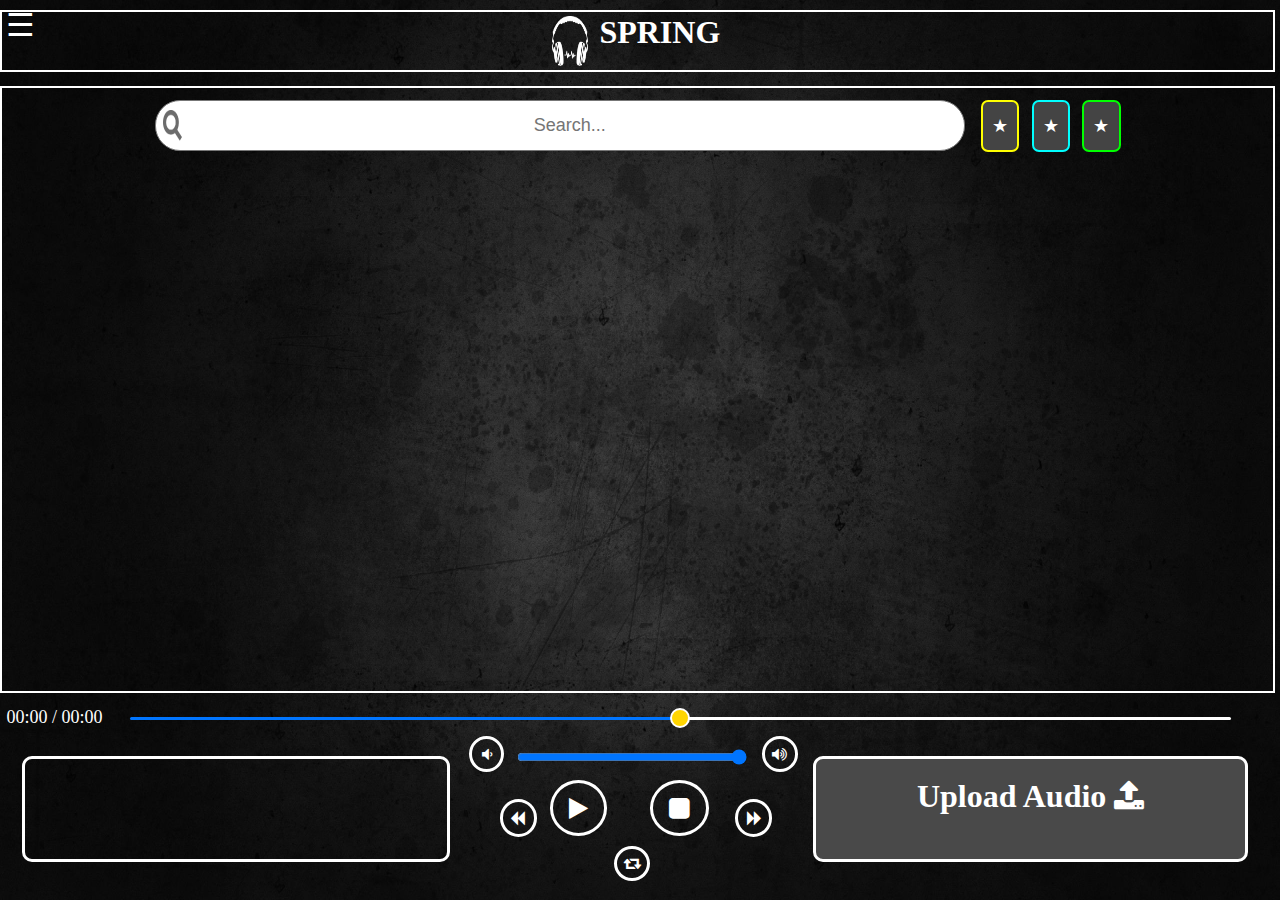
<file: index.html>
<!DOCTYPE html>
<html lang="en">
<head>
    <meta charset="UTF-8">
    <meta http-equiv="X-UA-Compatible" content="IE=edge">
    <meta name="viewport" content="width=device-width, initial-scale=1.0">
    <title>Spring</title>
    <link rel="stylesheet" type="text/css" href="index.css">
    <link rel="stylesheet" href="https://cdnjs.cloudflare.com/ajax/libs/font-awesome/4.7.0/css/font-awesome.min.css">
    <link href="https://fonts.googleapis.com/icon?family=Material+Icons" rel="stylesheet">
    <link rel="preconnect" href="https://fonts.googleapis.com">
    <link rel="preconnect" href="https://fonts.gstatic.com" crossorigin>
    <link href="https://fonts.googleapis.com/css2?family=Fuzzy+Bubbles&display=swap" rel="stylesheet">
    <link rel="icon" href="./images/logo.png">
</head>

<body>

<div id="myNav" class="overlay">
  <a href="javascript:void(0)" class="closebtn" onclick="closeNav()">&times;</a>
  <div class="overlay-content">
    <a href="./playlist/playlist.html">Playlists</a>
    <a href="./keyboard/index.html">Keyboard Shortcuts</a>
  </div>
</div>

<div id="all_info" class="all_info">
    <div id="my_logo"></div>
    <div id="my_brand">SPRING</div>
</div>

<span id="menu" onclick="openNav()">&#9776;</span>

<div id="all_songs_are_here" class="all_songs_are_here">
        <div id="search_here" class="search_here">
            <input type="text" id="search" class="search" placeholder="Search..." onkeyup="search()">

            <button id="good" class="good song_type" title="Good" onclick="filter_good(this)">★</button>

            <button id="excellent" class="excellent song_type" title="Excellent" onclick="filter_excellent(this)">★</button>

            <button id="favourites" class="favourites song_type" title="Favourites" onclick="filter_fav(this)">★</button>
        </div>

        <div id="all_songs" class="all_songs"></div>
    </div>



    <label id="file">
    <input type="file" id="input" onchange="done_ok(this)" accept="audio/*"/>
    <b>Upload Audio</b> <label class="fa fa-upload"></label>
    </label>

    <div id="name"><marquee id="name_done"></marquee></div>
    <audio id="here" onpause="audio_paused()" onplay="audio_played()" onended="audio_ended()"></audio>

    <button id="play_pause" class="button imp fa fa-play" onclick="play_pause(this)" value="▶️" style="font-size:xx-large;"></button>

    <button id="stop" class="button imp fa fa-square" onclick="stop()" style="font-size:xx-large;"></button>

    <button id="forward" class="button imp-forward fa fa-forward" onclick="forward()"></button>

    <button id="backward" class="button imp-backward fa fa-backward" onclick="backward()"></button>

    <button id="loop" class="button1 fa fa-retweet" onclick="loop(this)"></button>

    <button id="volume_plus" class="button imp-volume-plus fa fa-volume-up" onclick="volume_plus()"></button>

    <button id="volume_minus" class="button imp-volume-minus fa fa-volume-down" onclick="volume_minus()"></button>
    
    <div id="timer">1:35 / 3:45</div>

    <input type="range" id="duration" class="slider"  min="0" max="100" onchange="duration(this)" step="0.1" name="rangeInput" oninput="input_in_duration(this)" onmouseup="input_done_in_duration(this)">

    <input type="range" id="volume-control" class="volume-control" min="0" max="1" step="0.05" value="1" onchange="volume_change(this)">

    <script type="text/javascript" src="data.js"></script>
    <script src="index.js"></script>
</body>
</html>
</file>
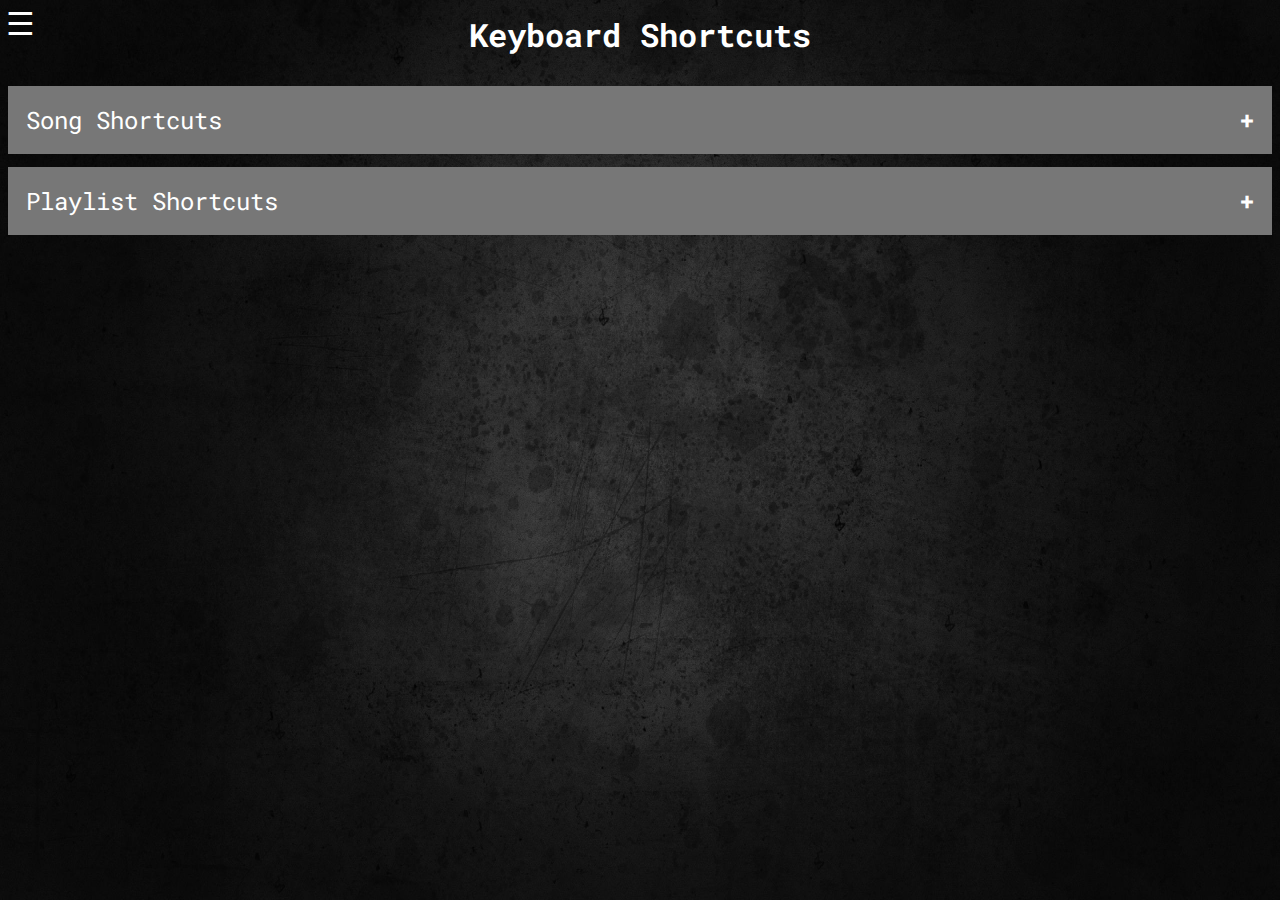
<file: keyboard/index.html>
<!DOCTYPE html>
<html lang="en">
<head>
  <meta charset="UTF-8">
  <meta name="viewport" content="width=device-width, initial-scale=1.0">
  <title>Spring - Keyboard Shortcuts</title>
  <link rel="icon" href="../images/logo.png">
  <link rel="preconnect" href="https://fonts.googleapis.com">
  <link rel="preconnect" href="https://fonts.gstatic.com" crossorigin>
  <link href="https://fonts.googleapis.com/css2?family=Roboto+Mono&display=swap" rel="stylesheet">
  <link href="https://fonts.googleapis.com/css2?family=Fuzzy+Bubbles&display=swap" rel="stylesheet">
  <link rel="stylesheet" href="index.css">
</head>
<body>

  <div id="myNav" class="overlay">
  <a href="javascript:void(0)" class="closebtn" onclick="closeNav()">&times;</a>
    <div class="overlay-content">
      <a href="../index.html">Home</a>
      <a href="../playlist/playlist.html">Playlists</a>
    </div>
  </div>
  <span id="menu" onclick="openNav()">&#9776;</span>

  <div id="heading">Keyboard Shortcuts</div><br>

  <button class="collapsible">Song Shortcuts</button>

  <div class="content">
    <table id="songs">
      <tr>
        <th colspan="2">Songs</th>
      </tr>
      <tr>
        <td><pre><code>Space</code></pre></td>
        <td>Play/Pause</td>
      </tr>
      <tr>
        <td><pre><code>S</code></pre></td>
        <td>Stop</td>
      </tr>
      <tr>
        <td><pre><code>&#8594;</code></pre></td>
        <td>Fast Forward 5 seconds</td>
      </tr>
      <tr>
        <td><pre><code>&#8592;</code></pre></td>
        <td>Fast Backward 5 seconds</td>
      </tr>
      <tr>
        <td><pre><code>&#8593;</code></pre> or <pre><code>+</code></pre></td>
        <td>Volume Up</td>
      </tr>
      <tr>
        <td><pre><code>&#8595;</code></pre> or <pre><code>-</code></pre></td>
        <td>Volume Down</td>
      </tr>
      <tr>
        <td><pre><code>L</code></pre></td>
        <td>Loop Song</td>
      </tr>
      <tr>
        <td><pre><code>M</code></pre></td>
        <td>Mute Song / 0% Volume</td>
      </tr>
      <tr>
        <td><pre><code>U</code></pre></td>
        <td>Full Volume</td>
      </tr>
      <tr>
        <td><pre><code>Ctrl</code></pre> + <pre><code>Shift</code></pre></td>
        <td>10% Volume</td>
      </tr>
      <tr>
        <td><pre><code>Shift</code></pre> + <pre><code>Ctrl</code></pre></td>
        <td>100% Volume</td>
      </tr>
    </table>
  </div>


  <button class="collapsible">Playlist Shortcuts</button>

  <div class="content">
    <table id="songs">
      <tr>
        <th colspan="2">Playlists</th>
      </tr>
      <tr>
        <td><pre><code>Space</code></pre></td>
        <td>Play/Pause</td>
      </tr>
      <tr>
        <td><pre><code>Shift</code></pre> + <pre><code>S</code></pre></td>
        <td>Stop</td>
      </tr>
      <tr>
        <td><pre><code>Ctrl</code></pre> + <pre><code>&#8594;</code></pre></td>
        <td>Next Track</td>
      </tr>
      <tr>
        <td><pre><code>Ctrl</code></pre> + <pre><code>&#8592;</code></pre></td>
        <td>Previous Track</td>
      </tr>
      <tr>
        <td><pre><code>&#8594;</code></pre></td>
        <td>Fast Forward 5 seconds</td>
      </tr>
      <tr>
        <td><pre><code>&#8592;</code></pre></td>
        <td>Fast Backward 5 seconds</td>
      </tr>
      <tr>
        <td><pre><code>&#8593;</code></pre> or <pre><code>+</code></pre></td>
        <td>Volume Up</td>
      </tr>
      <tr>
        <td><pre><code>&#8595;</code></pre> or <pre><code>-</code></pre></td>
        <td>Volume Down</td>
      </tr>
      <tr>
        <td><pre><code>L</code></pre></td>
        <td>Loop Playlist / Loop Song</td>
      </tr>
      <tr>
        <td><pre><code>S</code></pre></td>
        <td>Shuffle Tracks</td>
      </tr>
      <tr>
        <td><pre><code>M</code></pre></td>
        <td>Mute Song / 0% Volume</td>
      </tr>
      <tr>
        <td><pre><code>U</code></pre></td>
        <td>Full Volume</td>
      </tr>
      <tr>
        <td><pre><code>Ctrl</code></pre> + <pre><code>Shift</code></pre></td>
        <td>10% Volume</td>
      </tr>
      <tr>
        <td><pre><code>Shift</code></pre> + <pre><code>Ctrl</code></pre></td>
        <td>100% Volume</td>
      </tr>
    </table>
  </div>


  <script src="index.js"></script>
</body>
</html>
</file>
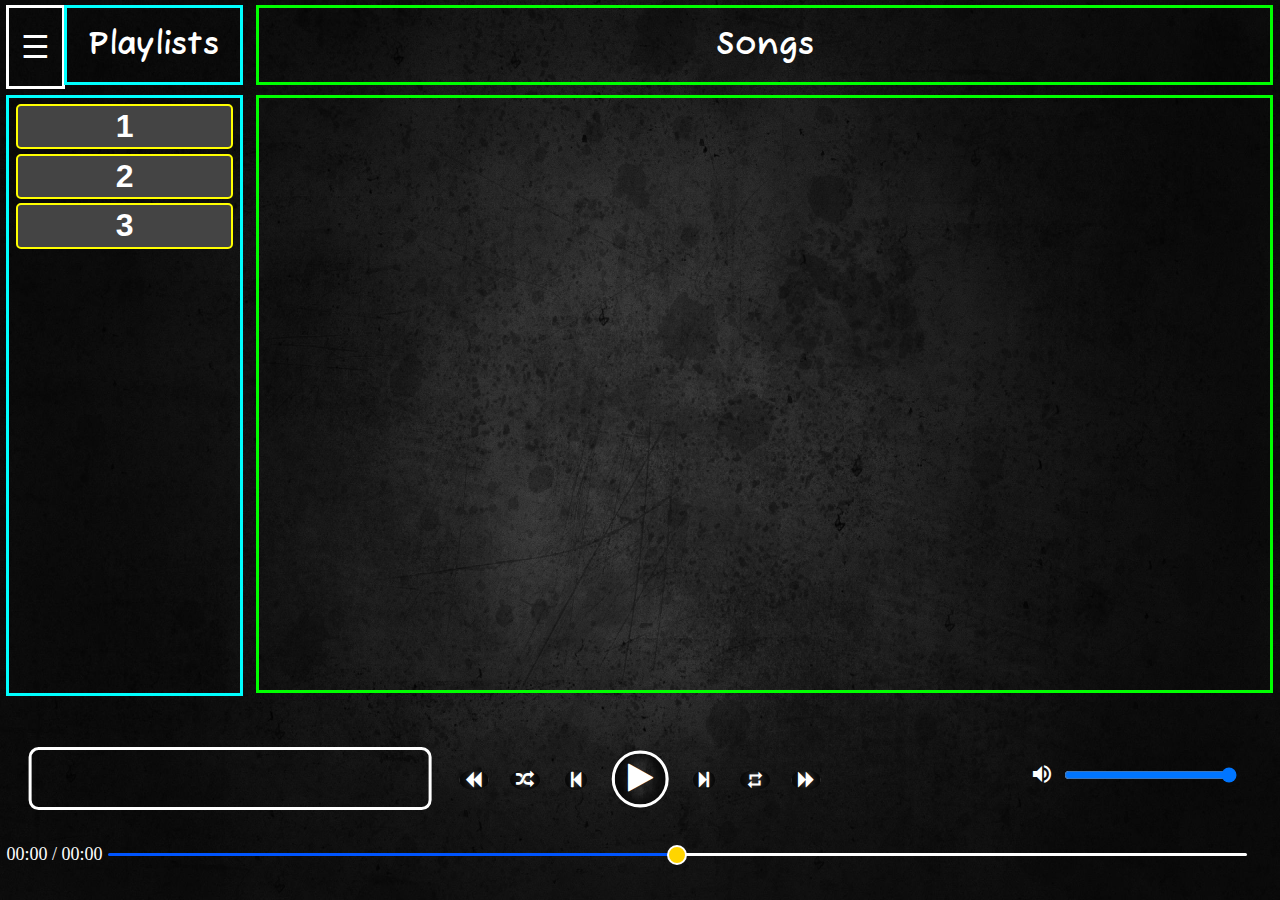
<file: playlist/playlist.html>
<!DOCTYPE html>
<html lang="en">

<head>
	<meta charset="UTF-8">
	<meta name="viewport" content="width=device-width, initial-scale=1.0">
	<link rel="stylesheet" href="https://cdnjs.cloudflare.com/ajax/libs/font-awesome/4.7.0/css/font-awesome.min.css">
  <link href="https://fonts.googleapis.com/icon?family=Material+Icons" rel="stylesheet">
  <link rel="preconnect" href="https://fonts.googleapis.com">
  <link rel="preconnect" href="https://fonts.gstatic.com" crossorigin>
  <link href="https://fonts.googleapis.com/css2?family=Fuzzy+Bubbles&display=swap" rel="stylesheet">
  <link rel="stylesheet" href="playlist.css">
	<title>Spring - Playlists</title>
	<link rel="icon" href="../images/logo.png">
</head>

<body>

  <div id="myNav" class="overlay">
  <a href="javascript:void(0)" class="closebtn" onclick="closeNav()">&times;</a>
    <div class="overlay-content">
      <a href="../index.html">Home</a>
      <a href="../keyboard/index.html">Keyboard Shortcuts</a>
    </div>
  </div>
  <span id="menu" onclick="openNav()">&#9776;</span>

  <div id="playlists_text">Playlists</div>
  <div id="list_text">Songs</div>
  <div id="playlists"></div>
	<div id="list"></div>

  <div id="name"><marquee id="name_done"></marquee></div>

  <button id="play_pause" class="button fa fa-play" onclick="play_pause(this)" value="▶️"></button>

  <button id="next" class="button1 fa fa-step-forward" onclick = "next(this)"></button>
  <button id="previous" class="button1 fa fa-step-backward" onclick = "previous(this)"></button>
  <button id="shuffle" class="button1 fa fa-random" onclick = "shuffle(this)"></button>
  <button id="loop" class="button1 material-icons" onclick="loop(this)">repeat</button>
  <button id="forward" class="button1 fa fa-forward" onclick="forward(this)"></button>
  <button id="backward" class="button1 fa fa-backward" onclick="backward(this)"></button>

  <div id="volume_info">
    <button id="volume" class="button_vol" onclick="volume(this)"><i class="material-icons">&#xe050;</i></button>
    
    <input type="range" id="volume-control" class="volume-control" min="0" max="1" step="0.05" value="1" onchange="volume_change(this)" oninput="change_volume_button(this)">
  </div>

  <div id="timer">1:35 / 3:45</div>

  <input type="range" id="duration" class="slider"  min="0" max="100" onchange="duration(this)" step="0.1" name="rangeInput" oninput="input_in_duration(this)" onmouseup="input_done_in_duration(this)">

	<audio id="here" onpause="audio_paused(this)" onplay="audio_played(this)" onended="audio_ended(this)"></audio>



  <script type="text/javascript" src="../data.js"></script>
  <script type="text/javascript" src="../playlist_name.js"></script>
  <script src="playlist.js"></script>
</body>

</html>
</file>
<file: index.css>
* {
  -webkit-touch-callout: none;
  -webkit-user-select: none;
  -khtml-user-select: none;
  -moz-user-select: none;
  -ms-user-select: none;
  user-select: none;
}

html, body {
  max-width: 81%;
  overflow-y: hidden;
  overflow-x: hidden;
}

body{
  background-image: url(./images/bg.jpg);
  background-repeat: no-repeat;
  background-size: 100% 100%;
  background-attachment: fixed;
  overflow: hidden;
}


::-webkit-scrollbar {
    width: 5px;
    height: 7px;
  }

::-webkit-scrollbar-thumb {
    background:#505050; 
    border-radius: 10px;
}

::-webkit-scrollbar-thumb:hover {
    background: #434343;
}

#menu{
  font-size: xx-large;
  top: 0.7%;
  left: 0.5%;
  cursor: pointer;
  color: #ffffff;
  position: absolute;
}

.overlay {
  height: 100%;
  width: 0;
  position: fixed;
  z-index: 10000;
  top: 0;
  left: 0;
  background-color: rgba(0,0,0, 0.9);
  overflow-x: hidden;
  transition: 0.5s;
}

.overlay-content {
  font-family: 'Fuzzy Bubbles', cursive;
  font-weight: bold;
  position: relative;
  top: 50%;
  left: 50%;
  transform: translate(-50%, -50%);
  text-align: center;
}

.overlay a {
  padding: 10px;
  text-decoration: none;
  font-size: 36px;
  color: #919191;
  display: block;
  transition: 0.3s;
}

.overlay a:hover, .overlay a:focus {
  color: #f1f1f1;
}

.overlay .closebtn {
  position: absolute;
  top: 20px;
  right: 45px;
  font-size: 60px;
  font-weight: bold;
}

@media screen and (max-height: 450px) {
  .overlay a {font-size: 20px}
  .overlay .closebtn {
  font-size: 40px;
  top: 15px;
  right: 35px;
  }
}

.button{
    background-image: url(./images/bg.jpg);
    background-repeat: no-repeat;
    background-size: 100% 100%;
    background-attachment: fixed;
    border: 3px solid #ffffff;
    color: #ffffff;
    border-radius: 50%;
    cursor: pointer;
    position: absolute;
    outline: none;
}

.button1{
    background-image: url(./images/bg.jpg);
    background-repeat: no-repeat;
    background-size: 100% 100%;
    background-attachment: fixed;
    border: 3px solid #ffffff;
    color: #ffffff;
    border-radius: 50%;
    padding: 0.5%;
    cursor: pointer;
    position: absolute;
    outline: none;
}

.imp{
    padding-left: 1.25%;
    padding-right: 1.25%;
    padding-top: 1%;
    padding-bottom: 1%;
}

.imp-forward{
    padding-left: 0.75%;
    padding-right: 0.5%;
    padding-top: 0.6%;
    padding-bottom: 0.6%;
}

.imp-backward{
    padding-right: 0.75%;
    padding-left: 0.5%;
    padding-top: 0.6%;
    padding-bottom: 0.6%;
}

.imp-volume-plus{
    padding-right: 0.6%;
    padding-left: 0.6%;
    padding-top: 0.55%;
    padding-bottom: 0.55%;
}

.imp-volume-minus{
    padding-right: 0.75%;
    padding-left: 0.75%;
    padding-top: 0.55%;
    padding-bottom: 0.55%;
}


#play_pause{
    left: 43%;
    top: 86.7%;
}

#stop{
    left: 50.8%;
    top: 86.7%;
}

#volume_plus{
    left: 59.5%;
    /*top: 90.3%;*/
    top: 81.8%;
}

#volume_minus{
    left: 36.65%;
    /*top: 90.5%;*/
    top: 81.8%;
}

#forward{
    left: 57.4%;
    top: 88.8%;
}

#backward{
    left: 39.1%;
    top: 88.8%;
}

#loop{
    left: 48%;
    top: 94%;
}

#volume-control{
  position: absolute;
  width: 18%;
  left: 40.2%;
  top: 83%;
  outline: none;
  border: none;
  cursor: pointer;
}

#duration::-webkit-slider-thumb {
  -webkit-appearance: none;
  width: 20px;
  height: 20px;
  border-radius: 50px;
  background-color: hsl(50, 100%, 50%);
  overflow: visible;
  cursor: pointer;
  border: 2px solid #ffffff;
}

#duration{
  -webkit-appearance: none;
  background: linear-gradient(to right, #0075ff 0%, #0075ff 50%, #fff 50%, #fff 100%);
  position: absolute;
  left: 8%;
  top: 79.4%;
  width: 90%;
  height: 3px;
  cursor: pointer;
  border-radius: 4px;
  outline: none;
}

#timer{
  position: absolute;
  left: 0.5%;
  top: 78.5%;
  color: #ffffff;
  font-size: large;
}

#file{
    background-color: #494949;
    color: #ffffff;
    position: absolute;
    right: 2.5%;
    top: 84%;
    height: 9%;
    width: 33.5%;
    padding: 1.5% 0% 0% 0%;
    font-size: xx-large;
    outline: none;
    border: 3px solid #ffffff;
    border-radius: 10px;
    text-align: center;
    cursor: pointer;
    transition: background-color 0.5s;
}

#file:hover{
  background-color: #696969;
}

#input{
    display: none;
}

#name{
    position: absolute;
    border: 3px solid #ffffff;
    color: #ffffff;
    font-size: xx-large;
    text-align: center;
    width: 31%;
    height: 9%;
    top: 84%;
    left: 1.7%;
    /*
    white-space: nowrap;
    overflow: hidden;
    text-overflow: ellipsis;
    */
    padding: 1.5% 1% 0% 1%;
    border-radius: 10px;
}

#all_songs_are_here{
    position: absolute;
    bottom: 23%;
    left: 0%;
    width: 99.3%;
    height: 67%;
    border: 2px solid #ffffff;
}

#search_here{
    position: absolute;
    left: 0%;
    top: 2%;
    width: 100%;
    height: 9%;
}

#search{
    position: absolute;
    width: 60%;
    height: 90%;
    left: 12%;
    outline: none;
    background-color: #ffffff;
    background-image: url('./images/search_icon.png');
    background-size: 2.4% 65%;
    background-position: 1% 52%;
    background-repeat: no-repeat;
    text-align: center;
    font-size: large;
    border: 0.5px solid #777777;
    border-radius: 25px;
    padding: 0% 1% 0% 2.6%;
}

#search:focus{
    border: 1px solid #00ff00;
}

.song_type{
  position: absolute;
  height: 95%;
  width: 3%;
  color: #ffffff;
  font-size: large;
  cursor: pointer;
  border-radius: 7px;
  background-color: #444444;
  transition: background-color 0.3s;
  outline: none;
}

.song_type:hover{
  background-color: #666666;
}

#favourites{
  left: 85%;
  border: 2px solid #00ff00;
}

#excellent{
  left: 81%;
  border: 2px solid #00ffff;
}

#good{
  left: 77%;
  border: 2px solid #ffff00;
}

#all_songs{
    position: absolute;
    top: 12.5%;
    left: -0.2%;
    width: 100%;
    height: 80.5%;
    padding: 1%;
    overflow: auto;
}

.song{
    width: 24%;
    height: 20%;
    background-color: #444444;
    display: inline-block;
    margin-left: 0.5%;
    margin-bottom: 0.5%;
    border-radius: 10px;
    outline: none;
    cursor: pointer;
    color: #ffffff;
    font-size: xx-large;
    white-space: nowrap;
    overflow: hidden;
    text-overflow: ellipsis;
    transition: background-color 0.3s;
}

.song:hover{
    background-color: #666666;
}

#all_info{
    position: absolute;
    bottom: 92%;
    left: 0%;
    width: 99.3%;
    height: 6.5%;
    border: 2px solid #ffffff;
}

#my_logo{
    position: absolute;
    height: 100%;
    width: 3.3%;
    left: 43%;
    top: 0%;
    background-image: url(./images/logo.png);
    background-repeat: no-repeat;
    background-size: 85% 85%;
    background-position: center;
}

#my_brand{
    position: absolute;
    height: 100%;
    left: 47%;
    top: 5%;
    font-size: xx-large;
    text-align: center;
    color: #ffffff;
    font-weight: bold;
}

#file .fa{
    cursor: pointer;
}


@media (max-width: 1299px){
  #duration{
    left: 10%;
    width: 86%;
  }
}

@media (max-width: 999px){
  #duration{
    left: 11%;
  }
}

@media (max-width: 899px){
  #menu{
    font-size: xx-large;
    top: 0.4%;
    left: 0.5%;
  }

  #duration{
    left: 13.5%;
    width: 85%;
  }

  #forward{
      display: none;
  }

  #backward{
      display: none;
  }

  #my_logo{
    left: 40%;
  }

  #my_brand{
    left: 45%;
  }

  #play_pause{
    left: 41%;
    top: 86.7%;
  }

  #stop{
    left: 52.8%;
    top: 86.7%;
  }

  #loop{
    left: 48%;
    top: 92%;
  }

  .button1{
    padding: 0.7%;
  }

  #file{
    width: 32.5%;
    font-size: x-large;
  }

  .song{
    font-size: x-large;
  }

  .song_type{
    width: 3.5%;
  }
}

@media (max-width: 749px){
  #duration{
    left: 15%;
    width: 83%;
  }

  #my_logo{
    height: 85%;
    width: 4%;
    top: 7%;
    left: 40%;
  }

  #my_brand{
    font-size: x-large;
    top: 15%;
    left: 45%;
  }
}

@media (max-width: 699px){
  #menu{
    font-size: x-large;
    top: 0.6%;
    left: 0.7%;
  }

  #loop{
    left: 47.6%;
    top: 91%;
  }

  #file{
    width: 30%;
    height: 8%;
    top: 84.5%;
  }

  .song{
    font-size: large;
  }

  .song_type{
    width: 4.5%;
  }

  #favourites{
    margin-left: 2%;
  }

  #excellent{
    margin-left: 1%;
  }

  #search{
    padding: 0% 1% 0% 4.6%;
    background-size: 3.7% 60%;
    background-position: 1.7% 52%;
    left: 10%;
  }
}

@media (max-width: 649px){
  #duration{
    left: 17%;
    width: 80%;
  }

  #timer{
    left: 2%;
    top: 78.6%;
    font-size: medium;
  }

  #duration::-webkit-slider-thumb {
    width: 17px;
    height: 17px;
  }

  #volume-control {
    width: 17%;
    left: 41.2%;
    top: 82.5%;
  }
}

@media (max-width: 599px){
  #file{
    font-size: large;
    height: 6.5%;
    padding: 2.5% 0% 0% 0%;
  }

  .song_type{
    width: 5.5%;
  }

  #good{
    left: 75%;
  }

  #excellent{
    margin-left: 2%;
    left: 79%;
  }

  #favourites{
    margin-left: 2%;
    left: 83;
  }

  #search{
    left: 7%;
  }

  #duration {
    left: 20%;
    width: 75%;
  }
}

@media (max-width: 549px){
  #loop{
    left: 48.2%;
    top: 92%;
  }

  #my_logo {
    height: 75%;
    width: 5.3%;
    top: 13%;
    left: 38%;
  }
}

@media (max-width: 499px){
  .song {
    font-size: medium;
  }
}

@media (max-width: 449px){
  .song {
    margin-bottom: 2%;
    margin-left: 1.25%;
    width: 48%;
    font-size: large;
  }

  #file {
    font-size: medium;
    height: 5.5%;
    padding: 2.5% 0% 0% 0%;
    top: 85.5%;
  }

  #name{
    font-size: x-large;
    height: 7%;
    top: 85.5%;
  }

  #duration {
    left: 22.5%;
    width: 70%;
  }

  #volume-control::-webkit-slider-thumb {
    -webkit-appearance: none;
    width: 13px;
    height: 13px;
    overflow: visible;
  }

  #volume-control{
    height: 3px;
    top: 83%;
  }

  #search {
    padding: 0% 2% 0% 6.6%;
    background-size: 4.7% 50%;
    background-position: 2.7% 52%;
    left: 3%;
  }

  .song_type{
    font-size: small;
    width: 6%;
  }

  #good{
    left: 73%;
  }

  #excellent{
    margin-left: 3%;
    left: 77%;
  }

  #favourites{
    margin-left: 4%;
    left: 83%;
  }
}


@media (max-width: 399px){
  #timer {
    left: 2%;
    top: 78.4%;
    font-size: small;
  }

  #duration {
    left: 23%;
    width: 72%;
    top: 79%;
  }

  #duration::-webkit-slider-thumb {
    width: 14px;
    height: 14px;
  }

  #name {
    font-size: large;
    height: 5.5%;
    top: 85.9%;
    padding: 2.5% 1% 0% 1%;
  }

  #file {
    font-size: small;
    height: 4.5%;
    padding: 2.5% 0% 0% 0%;
    top: 86.5%;
  }
  
  #my_logo {
    height: 75%;
    width: 6.7%;
    top: 13%;
    left: 37%;
  }

  #play_pause{
    left: 38.5%;
  }

  #stop{
    left: 53.8%;
  }

  #loop {
    left: 47.4%;
    top: 91%;
  }

  .imp {
    padding-left: 1.75%;
    padding-right: 1.75%;
    padding-top: 1.5%;
    padding-bottom: 1.5%;
  }

  .imp-volume-minus {
    padding-right: 1.25%;
    padding-left: 1.25%;
  }

  #volume_minus{
    left: 35.5%;
  }
}

@media (max-width: 349px){
  .song {
    font-size: small;
    height: 15%;
  }

  #search_here{
    height: 7%;
    top: 2.5;
  }

  .song_type {
    font-size: x-small;
    width: 7%;
  }

  #excellent{
    margin-left: 4%;
  }

  #favourites{
    margin-left: 6%;
  }

  #my_logo {
    height: 70%;
    width: 8%;
    top: 16%;
    left: 35%;
  }

  #volume-control::-webkit-slider-thumb {
    width: 10px;
    height: 10px;
  }

  #file{
    padding: 1.5% 0% 0% 0%;
  }

  #duration{
    left: 25%;
  }

  #my_brand{
    font-size: large;
    top: 20%;
  }
}


@media (max-width: 299px){
  #duration{
    left: 27%;
    width: 70%;
  }

  .song_type{
    width: 8%;
  }

  #excellent{
    margin-left: 5%;
  }

  #favourites {
    margin-left: 8%;
  }

  #search{
    font-size: medium;
  }
}
</file>
<file: keyboard/index.css>
* {
  -webkit-touch-callout: none;
  -webkit-user-select: none;
  -khtml-user-select: none;
  -moz-user-select: none;
  -ms-user-select: none;
  user-select: none;
}

body{
  background-image: url(../images/bg.jpg);
  background-repeat: no-repeat;
  background-size: 100% 100%;
  background-attachment: fixed;
}


::-webkit-scrollbar {
    width: 10px;
    height: 7px;
  }

::-webkit-scrollbar-thumb {
    background:#505050; 
    border-radius: 10px;
}

::-webkit-scrollbar-thumb:hover {
    background: #434343;
}

#menu{
  display: flex;
  justify-content: center;
  align-items: center;
  text-align: center;
  font-size: xx-large;
  top: 0.5%;
  left: 0.5%;
  cursor: pointer;
  color: #ffffff;
  position: absolute;
  z-index: 10;
}

.overlay {
  height: 100%;
  width: 0;
  position: fixed;
  z-index: 10000;
  top: 0;
  left: 0;
  background-color: rgba(0,0,0, 0.9);
  overflow-x: hidden;
  transition: 0.5s;
}

.overlay-content {
  font-family: 'Fuzzy Bubbles', cursive;
  font-weight: bold;
  position: relative;
  top: 50%;
  left: 50%;
  transform: translate(-50%, -50%);
  text-align: center;
}

.overlay a {
  padding: 10px;
  text-decoration: none;
  font-size: 36px;
  color: #919191;
  display: block;
  transition: 0.3s;
}

.overlay a:hover, .overlay a:focus {
  color: #f1f1f1;
}

.overlay .closebtn {
  position: absolute;
  top: 20px;
  right: 45px;
  font-size: 60px;
  font-weight: bold;
}

@media screen and (max-height: 450px) {
  .overlay a {font-size: 20px}
  .overlay .closebtn {
  font-size: 40px;
  top: 15px;
  right: 35px;
  }
}

#heading{
  position: relative;
  width: 100%;
  color: #ffffff;
  font-size: xx-large;
  text-align: center;
  font-family: 'Roboto Mono', monospace;
  font-weight: bold;
  margin-top: 1%;
}

.collapsible {
  background-color: #777;
  color: white;
  cursor: pointer;
  padding: 18px;
  width: 100%;
  border: none;
  text-align: left;
  outline: none;
  font-size: x-large;
  font-family: 'Roboto Mono', monospace;
  margin-top: 1%;
  transition: 0.5s background-color;
}

.active, .collapsible:hover {
  background-color: #555;
}

.collapsible:after {
  content: '\002B';
  color: white;
  font-weight: bold;
  float: right;
  margin-left: 5px;
}

.active:after {
  content: "\2212";
}

.content {
  padding: 0 18px;
  max-height: 0;
  overflow: hidden;
  transition: max-height 0.2s ease-out;
  background-color: #333333;
}


pre {
    background: #f4f4f4;
    border: 1px solid #dddddd;
    /*color: #666666;*/
    color: #cc0000;
    font-family: monospace;
    font-size: large;
    overflow: auto;
    border-radius: 7px;
    padding: 1% 4% 1% 4%;
    display: inline;
}

table{
  border: 3px solid #00ff00;
  border-radius: 10px;
  position: relative;
  left: 25%;
  margin-top: 2%;
  margin-bottom: 2%;
  width: 50%;
}

th{
  border: 3px solid #00ffff;
  color: #ffffff;
  font-size: xx-large;
  border-radius: 10px;
  text-align: center;
  padding: 1% 0.5% 1% 0.5%;
  font-family: 'Roboto Mono', monospace;
}

td:nth-child(even){
  border: 2px solid #ffff00;
  color: #ffffff;
  font-size: large;
  border-radius: 10px;
  text-align: center;
  padding: 1.25% 2% 1.25% 2%;
  font-family: 'Roboto Mono', monospace;
}

td:nth-child(odd){
  border: 2px solid #ff8800;
  color: #ffffff;
  font-size: medium;
  border-radius: 10px;
  text-align: center;
  padding: 1.25% 2% 1.25% 2%;
  font-family: 'Roboto Mono', monospace;
}


@media screen and (max-width: 999px){
  table{
    left: 15%;
    width: 70%;
  }
}

@media screen and (max-width: 799px){
  pre{
    font-size: medium;
  }
}

@media screen and (max-width: 499px){
  td:nth-child(even) {
    font-size: medium;
  }

  th{
    font-size: x-large;
  }

  table {
    left: 5%;
    width: 90%;
  }
}
</file>
<file: playlist/playlist.css>
* {
  -webkit-touch-callout: none;
  -webkit-user-select: none;
  -khtml-user-select: none;
  -moz-user-select: none;
  -ms-user-select: none;
  user-select: none;
}

html, body {
  max-width: 81%;
  overflow-y: hidden;
  overflow-x: hidden;
}

body{
  background-image: url(../images/bg.jpg);
  background-repeat: no-repeat;
  background-size: 100% 100%;
  background-attachment: fixed;
  overflow: hidden;
}


::-webkit-scrollbar {
    width: 5px;
    height: 7px;
  }

::-webkit-scrollbar-thumb {
    background:#505050; 
    border-radius: 10px;
}

::-webkit-scrollbar-thumb:hover {
    background: #434343;
}

#list{
  position: absolute;
  left: 20%;
  top: 10.5%;
  width: 77%;
  height: 63%;
  border: 3px solid #00ff00;
  color: #ffffff;
  padding-left: 1%;
  padding-right: 1%;
  padding-top: 1%;
  padding-bottom: 1%;
  overflow: auto;
}

.tracks{
  position: relative;
  width: 100%;
  font-size: xx-large;
  background-color: #444444;
  border: 2px solid #ffffff;
  border-radius: 5px;
  color: #ffffff;
  outline: none;
  margin-bottom: 0.75%;
  padding-left: 1%;
  padding-right: 1%;
  padding-top: 1%;
  padding-bottom: 1%;
  font-weight: bold;
  white-space: nowrap;
  overflow: hidden;
  text-overflow: ellipsis;
  transition: background-color 0.3s;
  cursor: pointer;
}

.tracks:hover{
    background-color: #666666;
}

.button{
  background-image: url(../images/bg.jpg);
  background-repeat: no-repeat;
  background-size: 100% 100%;
  background-attachment: fixed;
  border: 3px solid #ffffff;
  color: #ffffff;
  border-radius: 50%;
  cursor: pointer;
  position: absolute;
  outline: none;
  padding-left: 1%;
  padding-right: 1%;
  padding-top: 0.75%;
  padding-bottom: 0.75%;
  font-size: xx-large;
}

#play_pause{
  left: 50%;
  top: 86.5%;
  transform: translate(-50%, -50%);
}

.button1{
  background-image: url(../images/bg.jpg);
  background-repeat: no-repeat;
  background-size: 100% 100%;
  background-attachment: fixed;
  border: none;
  color: #ffffff;
  border-radius: 50%;
  cursor: pointer;
  position: absolute;
  outline: none;
  font-size: large;
  top: 86.7%;
  transform: translate(-50%, -50%);
}

#next{
  left: 55%;
}

#previous{
  left: 45%;
}

#shuffle{
  left: 41%;
}

#loop{
  left: 59%;
  font-weight: 900;
}

#forward{
  left: 63%;
}

#backward{
  left: 37%;
}

#volume{
  background-image: url(../images/bg.jpg);
  background-repeat: no-repeat;
  background-size: 100% 100%;
  background-attachment: fixed;
  border: none;
  color: #ffffff;
  border-radius: 50%;
  cursor: pointer;
  outline: none;
  font-size: large;
  position: absolute;
  left: 0%;
  top: 0%;
}

#volume_info{
  background-image: url(../images/bg.jpg);
    background-repeat: no-repeat;
    background-size: 100% 100%;
    background-attachment: fixed;
    border: none;
    color: #ffffff;
    outline: none;
    position: absolute;
    top: 84.5%;
    left: 80%;
    width: 15%;
    height: 5%;
}

#volume-control{
  position: absolute;
  left: 20%;
  top: 10%;
  border: none;
  outline: none;
  width: 90%;
}

#name{
    position: absolute;
    border: 3px solid #ffffff;
    color: #ffffff;
    font-size: x-large;
    text-align: center;
    width: 29%;
    height: 5%;
    top: 86.5%;
    left: 18%;
    padding: 0.5% 1% 0.5% 1%;
    border-radius: 10px;
    transform: translate(-50%, -50%);
}

#name_done{
  position: relative;
  top: 50%;
  left: 50%;
  transform: translate(-50%, -50%);
}

#timer{
  position: absolute;
  left: 0.5%;
  top: 93.75%;
  color: #ffffff;
  font-size: large;
}

#duration::-webkit-slider-thumb {
  -webkit-appearance: none;
  width: 20px;
  height: 20px;
  border-radius: 50px;
  background-color: hsl(50, 100%, 50%);
  overflow: visible;
  cursor: pointer;
  border: 2px solid #ffffff;
}

#duration{
  -webkit-appearance: none;
  background: linear-gradient(to right, #0075ff 0%, #0075ff 50%, #fff 50%, #fff 100%);
  position: absolute;
  left: 8.25%;
  top: 94.6%;
  width: 89%;
  height: 3px;
  cursor: pointer;
  border-radius: 4px;
  outline: none;
}

#playlists{
  position: absolute;
  left: 0.5%;
  top: 10.5%;
  width: 17%;
  height: 64%;
  border: 3px solid #00ffff;
  color: #ffffff;
  padding-left: 0.5%;
  padding-right: 0.5%;
  padding-top: 0.5%;
  padding-bottom: 1%;
  overflow: auto;
}

.playlist_name{
  position: relative;
  width: 100%;
  font-size: xx-large;
  background-color: #444444;
  border: 2px solid #ffff00;
  border-radius: 5px;
  color: #ffffff;
  outline: none;
  margin-bottom: 2%;
  padding-left: 1%;
  padding-right: 1%;
  padding-top: 1%;
  padding-bottom: 1%;
  font-weight: bold;
  white-space: nowrap;
  overflow: hidden;
  text-overflow: ellipsis;
  transition: background-color 0.3s;
  cursor: pointer;
}

.playlist_name:hover{
    background-color: #666666;
}

#playlists_text{
  display: flex;
  justify-content: center;
  align-items: center;
  text-align: center;
  position: absolute;
  left: 5%;
  top: 0.5%;
  width: 11.5%;
  height: 5.4%;
  border: 3px solid #00ffff;
  color: #ffffff;
  font-size: xx-large;
  padding-left: 1%;
  padding-right: 1%;
  padding-top: 1%;
  padding-bottom: 1%;
  font-weight: bold;
  font-family: 'Fuzzy Bubbles', cursive;
}

#list_text{
  display: flex;
  justify-content: center;
  align-items: center;
  text-align: center;
  position: absolute;
  left: 20%;
  top: 0.5%;
  border: 3px solid #00ff00;
  color: #ffffff;
  font-size: xx-large;
  width: 77%;
  height: 5.4%;
  padding-left: 1%;
  padding-right: 1%;
  padding-top: 1%;
  padding-bottom: 1%;
  font-weight: bold;
  font-family: 'Fuzzy Bubbles', cursive;
}

#menu{
  display: flex;
  justify-content: center;
  align-items: center;
  text-align: center;
  font-size: xx-large;
  top: 0.5%;
  left: 0.5%;
  width: 2.1%;
  height: 7.3%;
  padding-left: 1%;
  padding-right: 1%;
  padding-top: 0.5%;
  padding-bottom: 0.5%;
  cursor: pointer;
  color: #ffffff;
  position: absolute;
  border: 3px solid #ffffff;
}

.overlay {
  height: 100%;
  width: 0;
  position: fixed;
  z-index: 10000;
  top: 0;
  left: 0;
  background-color: rgba(0,0,0, 0.9);
  overflow-x: hidden;
  transition: 0.5s;
}

.overlay-content {
  font-family: 'Fuzzy Bubbles', cursive;
  font-weight: bold;
  position: relative;
  top: 50%;
  left: 50%;
  transform: translate(-50%, -50%);
  text-align: center;
}

.overlay a {
  padding: 10px;
  text-decoration: none;
  font-size: 36px;
  color: #919191;
  display: block;
  transition: 0.3s;
}

.overlay a:hover, .overlay a:focus {
  color: #f1f1f1;
}

.overlay .closebtn {
  position: absolute;
  top: 20px;
  right: 45px;
  font-size: 60px;
  font-weight: bold;
}

@media screen and (max-height: 450px) {
  .overlay a {font-size: 20px}
  .overlay .closebtn {
  font-size: 40px;
  top: 15px;
  right: 35px;
  }
}


@media screen and (max-width: 999px){
  #menu{
    font-size: x-large;
    height: 6.8%;
  }

  #playlists_text{
    font-size: x-large;
    left: 6%;
    width: 10.5%;
  }

  .playlist_name{
    font-size: x-large;
  }

  #duration{
    left: 12%;
    width: 86%;
  }
}


@media screen and (max-width: 799px){
  .tracks{
    font-size: x-large;
  }

  #menu{
    height: 6.7%;
  }

  #playlists_text{
    font-size: large;
  }

  .playlist_name{
    margin-bottom: 5%;
    padding-top: 5%;
    padding-bottom: 5%;
  }

  #volume_info{
    left: 78%;
  }

  #volume-control{
    left: 30%;
  }

  #duration{
    left: 15%;
    width: 82%;
  }
}

@media screen and (max-width: 649px){
  #menu{
    height: 6.5%;
    padding-left: 0.5%;
    padding-right: 0.5%;
  }

  .playlist_name{
    font-size: large;
    margin-bottom: 7%;
    padding-top: 7%;
    padding-bottom: 7%;
  }

  #list_text{
    font-size: x-large;
  }

  #name{
    width: 25%;
    left: 15%;
    font-size: large;
  }

  .button{
    font-size: x-large;
  }

  #next{
    left: 56%;
  }

  #previous{
    left: 44%;
  }

  #loop {
    left: 61%;
  }

  #shuffle {
    left: 39%;
  }

  #forward {
    left: 66%;
  }

  #backward {
    left: 34%;
  }

  #timer {
    left: 1.5%;
    font-size: medium;
  }

  #duration {
    left: 17%;
    width: 80%;
  }
}


@media screen and (max-width: 549px){
  #menu{
    font-size: large;
    border: none;
  }

  #list_text {
    left: 22%;
    width: 75%;
  }

  #playlists_text {
    font-size: medium;
    left: 7%;
    width: 11.5%;
  }

  .tracks {
    font-size: large;
    padding-top: 2%;
    padding-bottom: 2%;
    margin-bottom: 1%;
  }

  #playlists{
    padding-top: 1%;
    width: 19%;
    top: 9.5%;
    height: 65%;
  }

  #list {
    left: 22%;
    top: 9.5%;
    width: 75%;
    height: 65%;
  }

  .button1{
    font-size: small;
  }

  .button{
    padding-left: 1.5%;
    padding-right: 1.5%;
    padding-top: 1%;
    padding-bottom: 1%;
  }

  #volume_info {
    left: 75%;
  }

  #volume-control {
    left: 35%;
    width: 120%;
  }

  #duration {
    left: 18.5%;
    width: 79%;
  }
}


@media screen and (max-width: 499px){
  #duration{
    left: 20%;
    width: 78%;
  }

  #duration::-webkit-slider-thumb {
    width: 15px;
    height: 15px;
  }

  #next {
    left: 57%;
  }

  #loop {
    left: 62%;
  }

  #forward {
    left: 67%;
  }

  #previous {
    left: 43%;
  }

  #shuffle {
    left: 38%;
  }

  #backward {
    left: 33%;
  }
}


@media screen and (max-width: 399px){
  #list_text {
    left: 27%;
    width: 70%;
  }

  #list {
    left: 27%;
    width: 70%;
  }

  #playlists_text{
    width: 17%;
    left: 6%;
  }

  #playlists{
    width: 23.5%;
  }

  #name {
    width: 22%;
    left: 13.5%;
    font-size: medium;
    border-radius: 7px;
  }

  #forward, #backward{
    display: none;
  }

  #next {
    left: 60%;
  }

  #loop {
    left: 67%;
  }

  #previous {
    left: 40%;
  }

  #shuffle {
    left: 33%;
  }

  #volume_info {
    left: 72%;
  }

  #volume-control {
    left: 50%;
    width: 130%;
    height: 3px;
    top: 33%;
  }

  #duration {
    left: 22%;
    width: 75%;
    top: 94.3%;
  }

  #timer{
    font-size: small;
  }
}


@media screen and (max-width: 319px){
  #duration {
    left: 25%;
    width: 72%;
  }

  .button {
    font-size: large;
    padding-left: 2%;
    padding-right: 2%;
    padding-top: 1.5%;
    padding-bottom: 1.5%;
    border: 2px solid #ffffff;
  }

  #list_text {
    left: 32%;
    width: 65%;
  }

  #list {
    left: 32%;
    width: 65%;
    height: 67.59%;
  }

  #playlists_text{
    left: 6.5%;
    width: 21%;
  }

  #playlists {
    width: 27.5%;
    padding-top: 2%;
    height: 67%;
  }

  .playlist_name {
    font-size: small;
  }

  .tracks {
    font-size: small;
    padding-top: 2.5%;
    padding-bottom: 2.5%;
    margin-bottom: 2%;
    padding-left: 2%;
    padding-right: 2%;
  }

  #name {
    font-size: x-small;
  }
}
</file>
